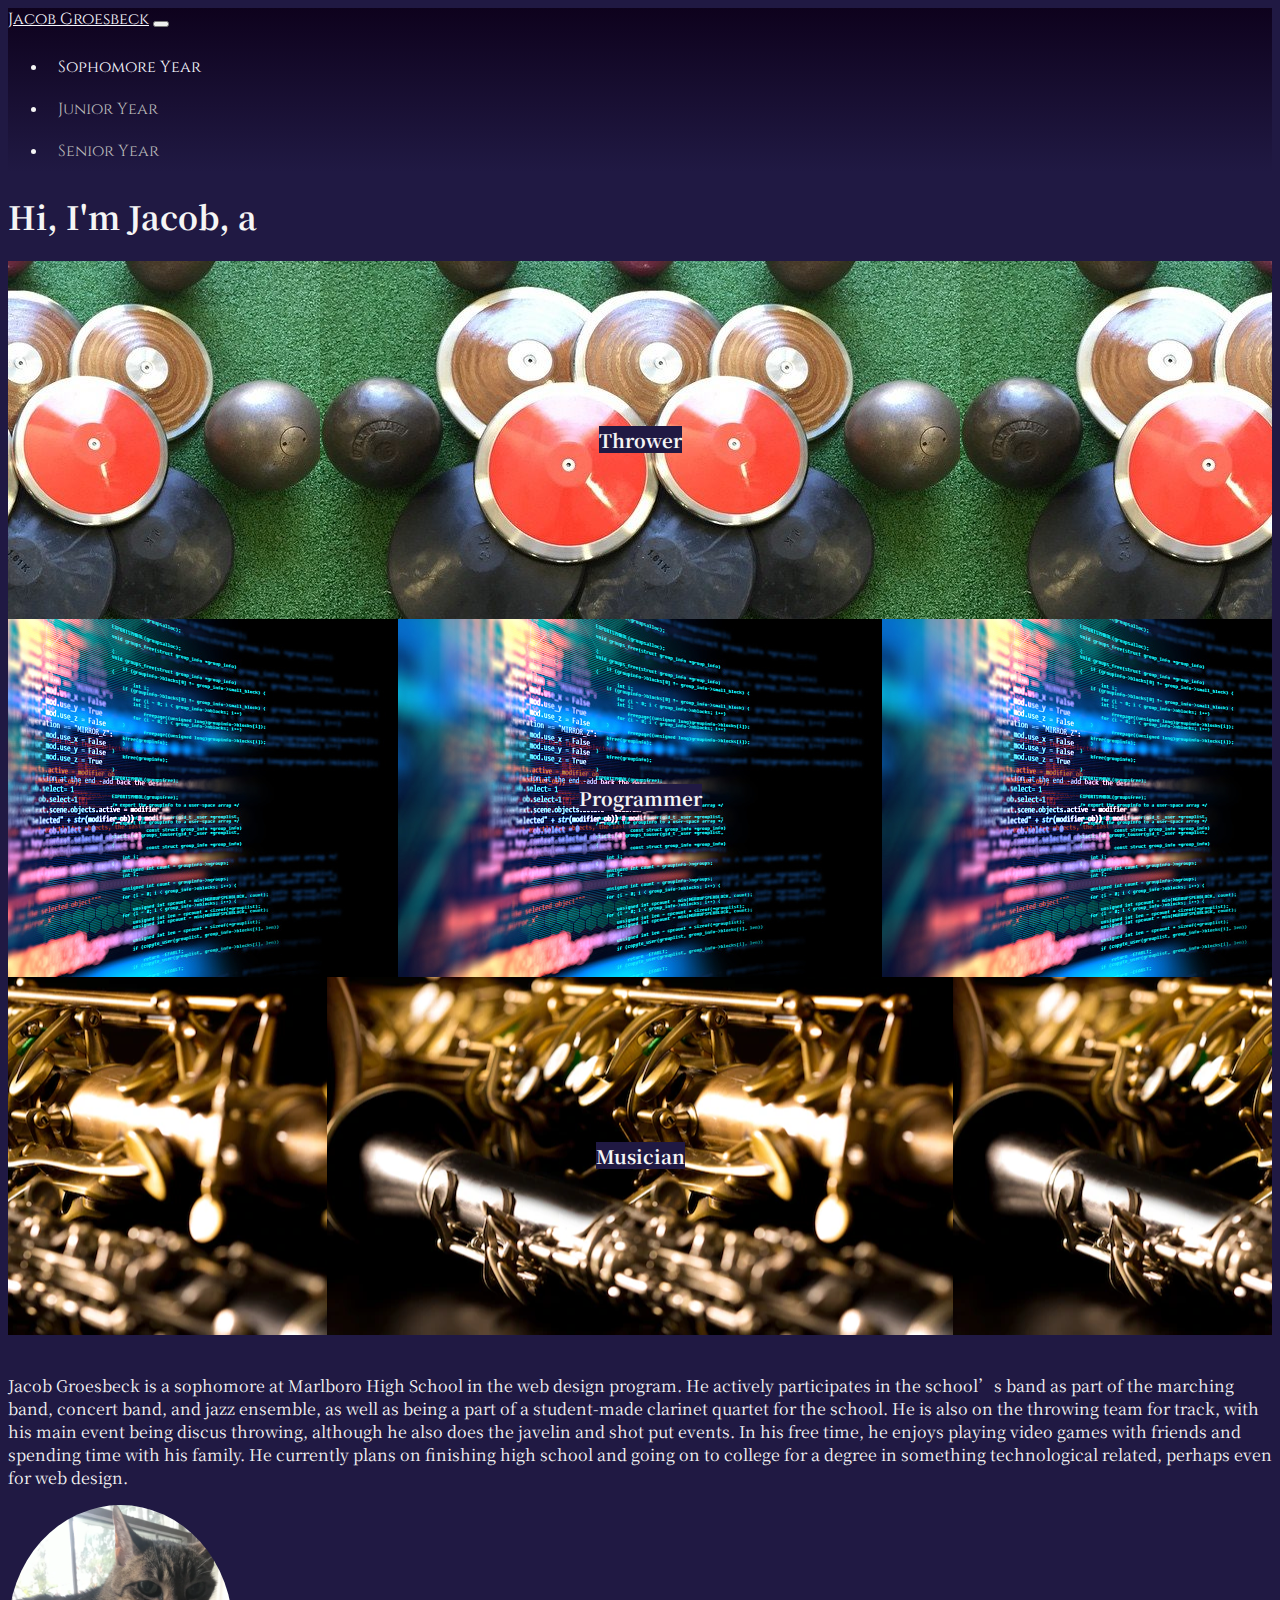
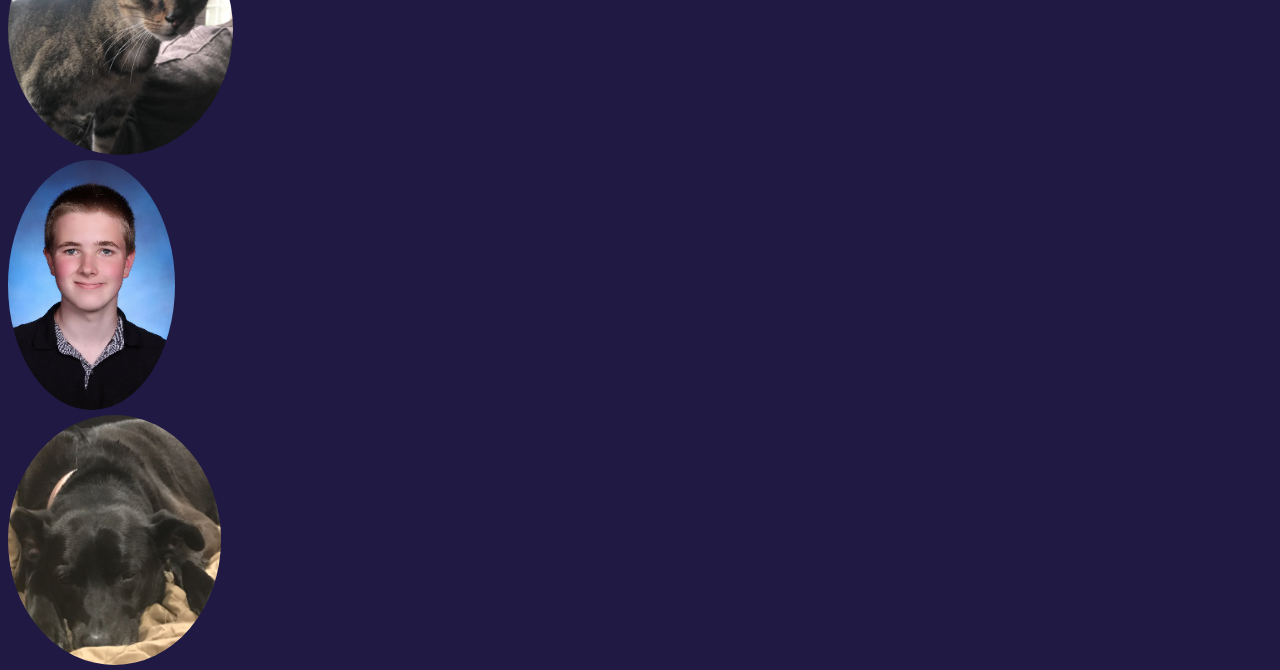
<file: index.html>
<!doctype html>
<html lang="en">

<head>
  <meta charset="utf-8">
  <meta name="viewport" content="width=device-width, initial-scale=1">
  <title>Portfolio- Home</title>
  <link href="https://cdn.jsdelivr.net/npm/bootstrap@5.3.0-alpha1/dist/css/bootstrap.min.css" rel="stylesheet"
    integrity="sha384-GLhlTQ8iRABdZLl6O3oVMWSktQOp6b7In1Zl3/Jr59b6EGGoI1aFkw7cmDA6j6gD" crossorigin="anonymous">
  <link href="style.css" rel="stylesheet">
  <link rel="preconnect" href="https://fonts.googleapis.com">
  <link rel="preconnect" href="https://fonts.gstatic.com" crossorigin>
  <link href="https://fonts.googleapis.com/css2?family=Cinzel&family=Noto+Serif+TC:wght@200&display=swap"
    rel="stylesheet">
</head>

<body>
  <!-- nav start -->
  <nav class="navbar navbar-expand-lg">
    <div class="container-fluid">
      <a class="navbar-brand" href="index.html">Jacob Groesbeck</a>
      <button class="navbar-toggler" type="button" data-bs-toggle="collapse" data-bs-target="#navbarNav"
        aria-controls="navbarNav" aria-expanded="false" aria-label="Toggle navigation">
        <span class="navbar-toggler-icon"></span>
      </button>
      <div class="collapse navbar-collapse" id="navbarNav">
        <ul class="navbar-nav ms-auto">
          <li class="nav-item">
            <div class="link-wrapper">
              <span class="inner-wrapper wrapper-17">
                <a class="nav-link active link hover-17" href="sophomore.html"><span class="white">Sophomore
                    Year</span></a>
              </span>
            </div>
          </li>
          <li class="nav-item">
            <div class="link-wrapper">
              <span class="inner-wrapper wrapper-17">
                <a class="nav-link link hover-17" href="junior.html">Junior Year</a>
              </span>
            </div>
          </li>
          <li class="nav-item">
            <div class="link-wrapper">
              <span class="inner-wrapper wrapper-17">
                <a class="nav-link link hover-17" href="senior.html">Senior Year</a>
              </span>
            </div>
          </li>
        </ul>
      </div>
    </div>
  </nav>
  <!-- nav end -->
  <!-- container start -->
  <div class="container margin-bottom">
    <!-- row 1 start (introductory) -->
    <div class="row text-center">
      <div class="col-12">
        <h1>Hi, I'm Jacob, a</h1>
      </div>
      <div class="col-4 thrower">
        <h3><span class="img-text-color">Thrower</span></h3>
      </div>
      <div class="col-4 programmer">
        <h3><span class="img-text-color">Programmer</span></h3>
      </div>
      <div class="col-4 musician">
        <h3><span class="img-text-color">Musician</span></h3>
      </div>
    </div>
    <br>
    <!-- row 1 end -->
    <!-- row 2 start (about me paragraph) -->
    <div class="row g-4 row1">
      <div class="col-md-2"></div>
      <div class="col-md-8 text-center">
        <p>Jacob Groesbeck is a sophomore at Marlboro High School in the web design program. He actively participates in
          the school’s band as part of the marching band, concert band, and jazz ensemble, as well as being a part of a
          student-made clarinet quartet for the school. He is also on the throwing team for track, with his main event
          being discus throwing, although he also does the javelin and shot put events. In his free time, he enjoys
          playing video games with friends and spending time with his family. He currently plans on finishing high
          school and going on to college for a degree in something technological related, perhaps even for web design.
        </p>
      </div>
      <div class="col-md-2"></div>
    </div>
    <!-- row 2 end (about me paragraph) -->
    <!-- row 3 start (pictures) -->
    <div class="row">
      <div class="col-4">
        <img src="img/gato.png" class="cat_photo mx-auto d-block">
      </div>
      <div class="col-4">
        <img src="img/temp_professional_photo.jpeg" class="me_photo mx-auto d-block">
      </div>
      <div class="col-4">
        <img src="img/puppy.png" class="pup_pic mx-auto d-block">
      </div>
    </div>
    <!-- row 3 end (pictures) -->
  </div>
  <!-- container end -->
  <script src="https://cdn.jsdelivr.net/npm/bootstrap@5.3.0-alpha1/dist/js/bootstrap.bundle.min.js"
    integrity="sha384-w76AqPfDkMBDXo30jS1Sgez6pr3x5MlQ1ZAGC+nuZB+EYdgRZgiwxhTBTkF7CXvN"
    crossorigin="anonymous"></script>
</body>

</html>
</file>
<file: style.css>
html {
  height: 100%;
  width: 100%;
}

body {
  overflow-x: hidden;
}

body, .container {
  background-color: #201943;
  font-family: 'Noto Serif TC', serif;
  color: whitesmoke;
}

nav {
  background-image: linear-gradient( #0e021d, #201943);
  margin-bottom: 15px;
  font-family: 'Cinzel', serif;
}

.navbar-brand, .active {
  color: ghostwhite;
}

.nav-link {
  color: #bababa;
}

.nav-link:hover {
  color: #bababa;
}

.navbar-brand:hover {
  color: #d9d9d9;
}

.programmer {
  background-position: center;
  background-image: url(img/programming.jpg);
  height: 358px;
  display: flex;
  align-items: center;
  justify-content: center;
}

.musician {
  background-position: center;
  background-image: url(img/clar-tsax.webp);
  height: 358px;
  display: flex;
  align-items: center;
  justify-content: center;
}

.thrower {
  background-position: center;
  background-image: url(img/disc-shot.jpg);
  height: 358px;
  display: flex;
  align-items: center;
  justify-content: center;
}

.me_photo {
  height: 250px;
  width: auto;
  border-radius: 50%;
}

.cat_photo {
  height: 250px;
  width: auto;
  border-radius: 50%;
}

.pup_pic {
  height: 250px;
  width: auto;
  border-radius: 50%;
}

.white {
  color: ghostwhite;
}

.img-text-color {
  background-color: #201943;
}

.soph {
  background-attachment: fixed;
  background-position: center;
  background-repeat: no-repeat;
  background-size: cover;
  height: 40rem;
  text-align: right;
  width: 100%;
}
  
.soph1 {
  background-image: url(majorimg/stanleetribute.png);
}
  
.soph2 {
  background-image: url(majorimg/aboutme.png);
}
  
.soph3 {
  background-image: url(majorimg/howtobuildawesbsite.jpg);
}
  
.soph4 {
  background-image: url(majorimg/first10elements.png);
}
  
.soph5 {
  background-image: url(majorimg/farmers_market.png);
}
  
.soph6 {
  background-image: url(majorimg/jimhensontribute3.png);
}

.major_btn {
  color: #949494;
}

.btn:hover {
  box-shadow: 3px 3px 3px 3px black;
}
  
span.underline {
  text-decoration: underline;
}
  
.card {
  background-color: #2d235c;
  margin: 1rem;
  width: 18rem;
}
  
.margin-bottom {
  margin-bottom: 7px;
}
  
.margin-top {
  margin-top: 80px;
}
  
h1.margin-top {
 font-size: 60px; 
}
  
.introduction {
  position: relative;
  left: 455rem;
}
  
.introduction2 {
  position: relative;
  right: 470rem;
}
  
.introduction3 {
  position: relative;
  left: 485rem;
}
  
.introduction4 {
  position: relative;
  right: 500rem;
}
  
.introduction5 {
  position: relative;
  left: 530rem;
}
  
/*the below code is copied from https://www.sliderrevolution.com/resources/css-link-hover-effects/ and then converted to regular CSS*/
  
.wrapper-17:before {
    content: '';
    position: absolute;
    bottom: 0;
    left: 0;
    width: 3px;
    height: 100%;
    background-color: #341967;
    transform: scaleY(0);
    transform-origin: bottom left;
    transition: transform 0.2s;
}
  
.wrapper-17:after {
    content: '';
    position: absolute;
    top: 0;
    right: 0;
    width: 3px;
    height: 100%;
    background-color: #341967;
    transform: scaleY(0);
    transform-origin: top right;
    transition: transform 0.2s 0.2s;
}
  
.wrapper-17 .hover-17 {
    padding: 10px;
}
  
.wrapper-17 .hover-17:before {
    content: '';
    position: absolute;
    top: 0;
    left: 0;
    width: 100%;
    height: 3px;
    background-color: #341967;
    transform: scaleX(0);
    transform-origin: top left;
    transition: transform 0.2s 0.3s;
}
  
.wrapper-17 .hover-17:after {
    content: '';
    position: absolute;
    bottom: 0;
    right: 0;
    width: 100%;
    height: 3px;
    background-color: #341967;
    transform: scaleX(0);
    transform-origin: bottom right;
    transition: transform 0.2s 0.1s;
}
  
.wrapper-17:hover:before {
    transform: scaleY(1);
    transition: transform 0.2s 0.3s;
}
  
.wrapper-17:hover:after {
    transform: scaleY(1);
    transition: transform 0.2s 0.1s;
}

.wrapper-17:hover .hover-17:before {
    transform: scaleX(1);
    transition: transform 0.2s;
}
  
.wrapper-17:hover .hover-17:after {
    transform: scaleX(1);
    transition: transform 0.2s 0.2s;
}
  
/*less CSS code stops*/

.link {
    display: inline-block;
    position: relative;
    text-decoration: none;
}
  
.link-wrapper {
    position: relative;
    display: block;
}
  
.inner-wrapper {
    position: relative;
    display: inline-block;
}
  
#myBtn {
  display: none;
  position: fixed;
  bottom: 20px;
  right: 30px;
  z-index: 99;
  font-size: 18px;
  border: none;
  outline: none;
  background-color: #341967;
  color: white;
  cursor: pointer;
  padding: 15px;
  border-radius: 4px;
}
  
#myBtn:hover {
  background-color: #b19cd8;
}
</file>
